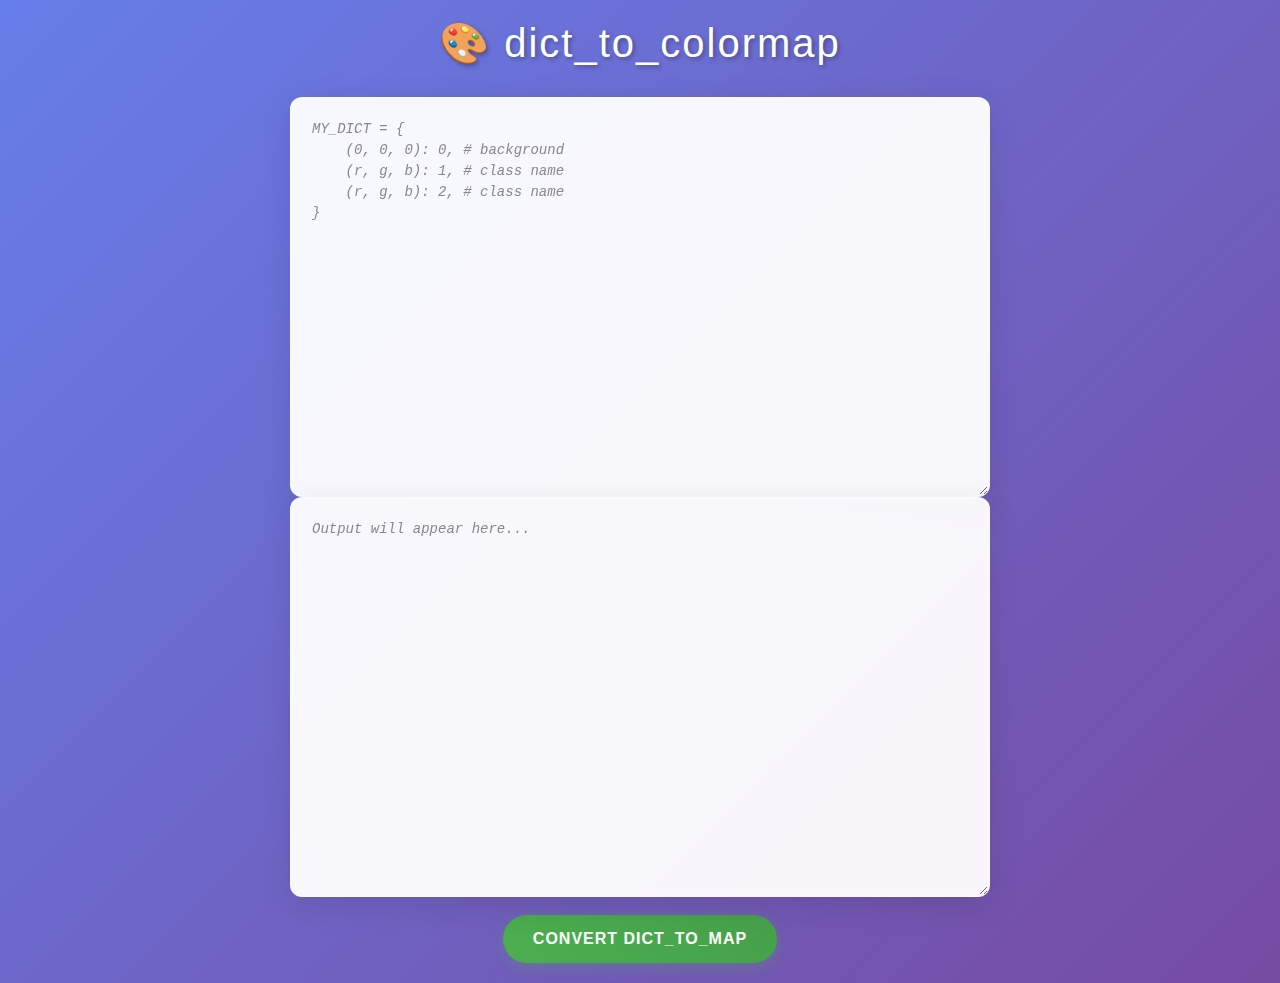
<file: dict_to_colormap/index.html>
<!DOCTYPE html>
  <html lang="en">
  <head>
    <meta charset="utf-8">
    <meta name="viewport" content="width=device-width, initial-scale=1.0">
   
    <title>dict to colormap</title>
    
    <link rel="stylesheet" href="style.css">  
    
    <script src="script.js"></script>
  </head>
  
  <body>
    <h1>🎨 dict_to_colormap</h1>
    <textarea id="dict" rows="20" cols="50" placeholder="MY_DICT = {
    (0, 0, 0): 0, # background
    (r, g, b): 1, # class name
    (r, g, b): 2, # class name
}"></textarea>
    <textarea id="colmap" rows="20" cols="50" placeholder="Output will appear here..."></textarea>
    <br>
    <br>
    <button onclick="convert()">Convert DICT_TO_MAP</button>
  </body>
  
</html>
</file>
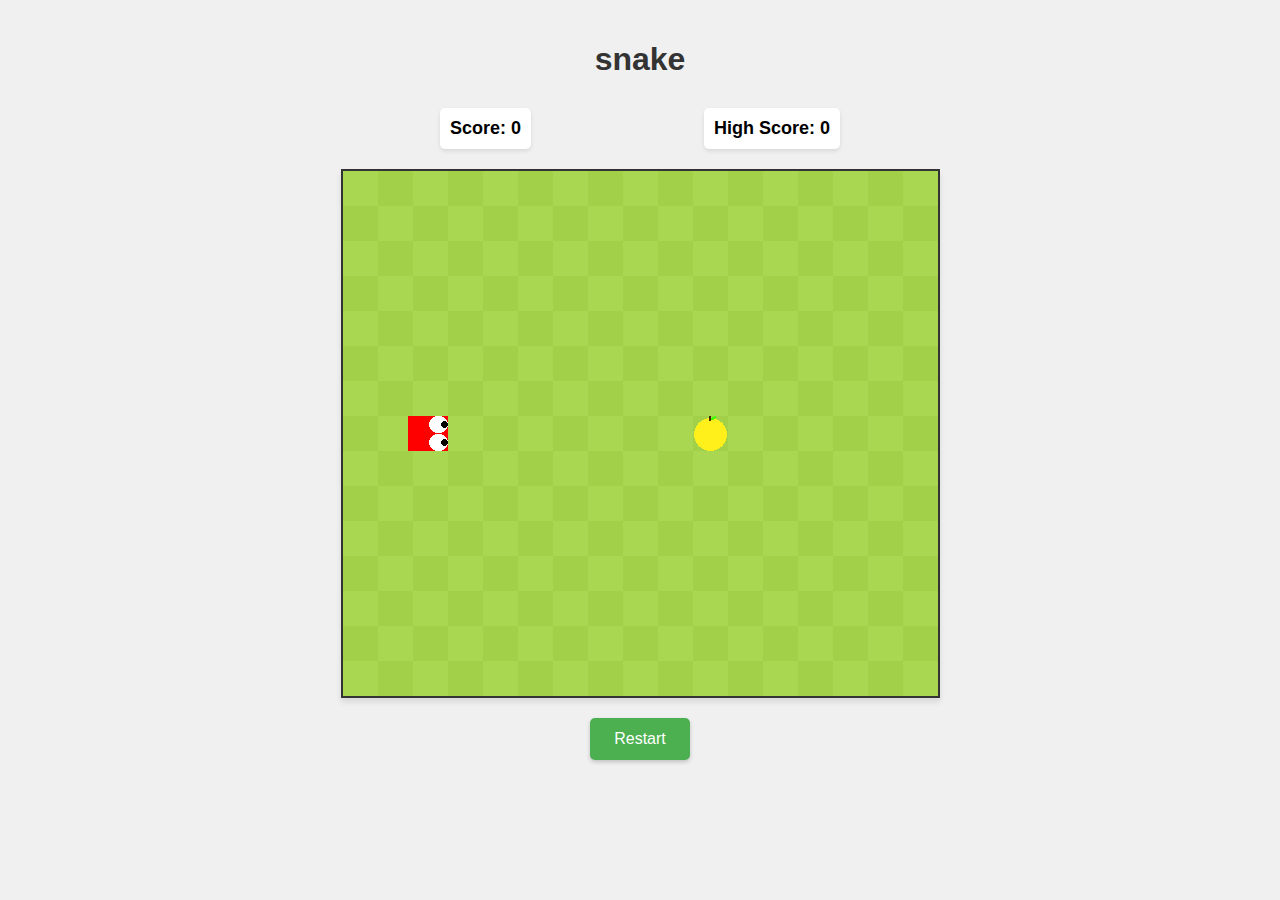
<file: snake/index.html>
<!DOCTYPE html>
  <html lang="en">
  <head>
    <meta charset="utf-8">
    <meta name="viewport" content="width=device-width, initial-scale=1.0">
   
    <title>snake</title>
    
    <link rel="stylesheet" href="style.css">  
    
    <script src="script.js"></script>
  </head>
  
  <body>
    <h1>snake</h1>
    <div class="score-container">
      <h2 id="msg"></h2>
      <h2 id="high"></h2>
    </div>
    <canvas id="game"></canvas>
    <button onclick="init()" id="playBtn">Restart</button>
  </body>
  
</html>
</file>
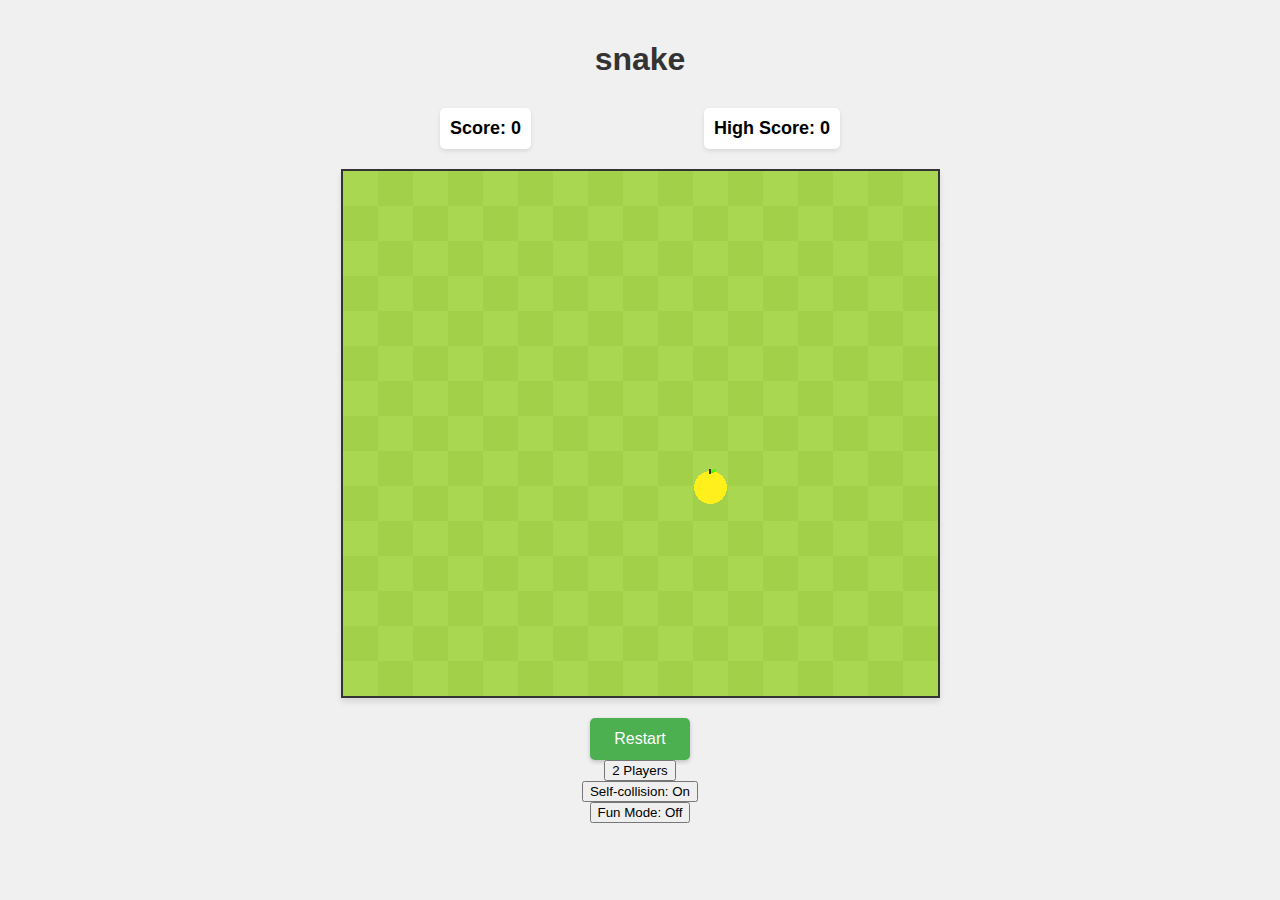
<file: snake2/index.html>
<!DOCTYPE html>
  <html lang="en">
  <head>
    <meta charset="utf-8">
    <meta name="viewport" content="width=device-width, initial-scale=1.0">
   
    <title>snake</title>
    
    <link rel="stylesheet" href="style.css">  
    
    <script type="module" src="snake.js"></script>
    <script type="module" src="script.js"></script>
  </head>
  
  <body>
    <h1>snake</h1>
    <div class="score-container">
      <h2 id="msg"></h2>
      <h2 id="high"></h2>
    </div>
    <canvas id="game"></canvas>
    <button onclick="init()" id="playBtn">Restart</button>

    <button>2 Players</button>
    <button>Self-collision: On</button>
    <button>Fun Mode: Off</button>
  </body>
  
</html>
</file>
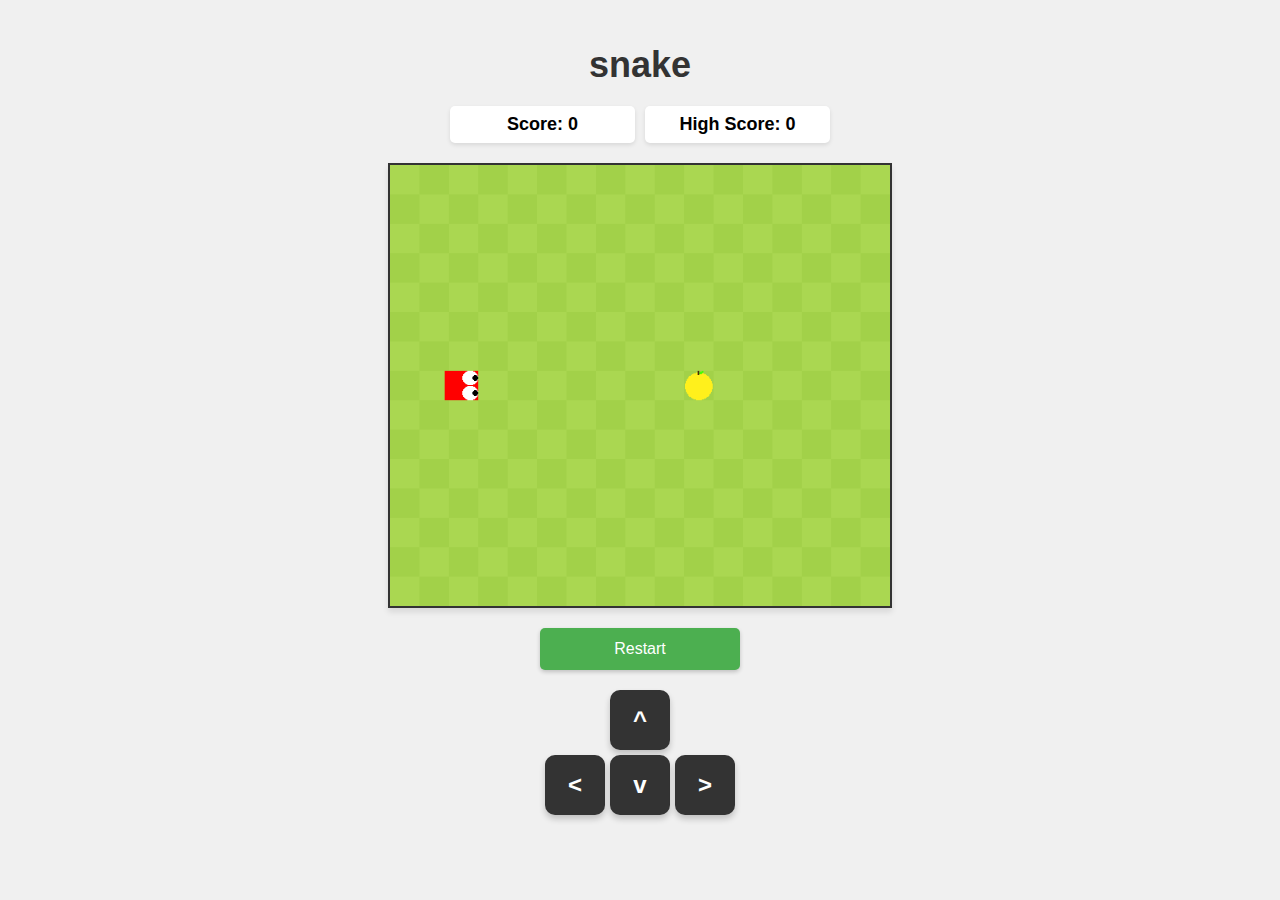
<file: snakemobile/index.html>
<!DOCTYPE html>
  <html lang="en">
  <head>
    <meta charset="utf-8">
    <meta name="viewport" content="width=device-width, initial-scale=1.0">
   
    <title>snake</title>
    
    <link rel="stylesheet" href="style.css">  
    
    <script src="script.js"></script>
  </head>
  
  <body>
    <h1>snake</h1>
    <div class="score-container">
      <h2 id="msg"></h2>
      <h2 id="high"></h2>
    </div>
    <canvas id="game"></canvas>
    <button onclick="init()" id="playBtn">Restart</button>

    <div class="control-buttons">
      <button onclick="btnMove('left')" id="leftBtn">&lt;</button>
      <button onclick="btnMove('up')" id="upBtn">^</button>
      <button onclick="btnMove('down')" id="downBtn">v</button>
      <button onclick="btnMove('right')" id="rightBtn">&gt;</button>
    </div>
    
  </body>
  
</html>
</file>
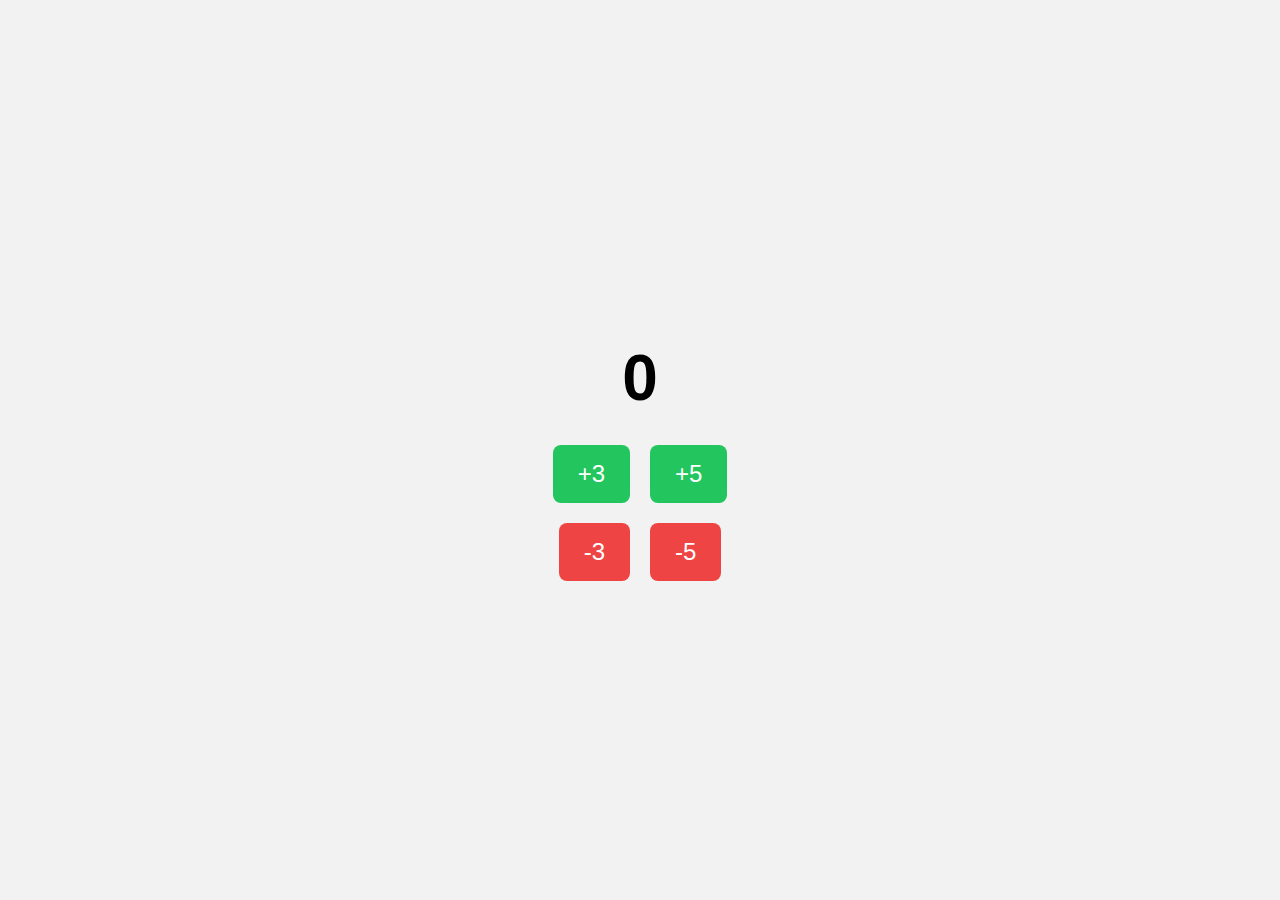
<file: TapTracker/index.html>
<!DOCTYPE html>
<html lang="en">
<head>
<meta charset="UTF-8" />
<meta name="viewport" content="width=device-width, initial-scale=1.0" />
<title>TapTracker</title>
<link rel="stylesheet" href="style.css" />
</head>
<body>
<div id="app">
<h1 id="counter">0</h1>


<div class="btn-row">
<button class="btn green" id="plus3">+3</button>
<button class="btn green" id="plus5">+5</button>
</div>


<div class="btn-row">
<button class="btn red" id="minus3">-3</button>
<button class="btn red" id="minus5">-5</button>
</div>
</div>


<script src="script.js"></script>
</body>
</html>
</file>
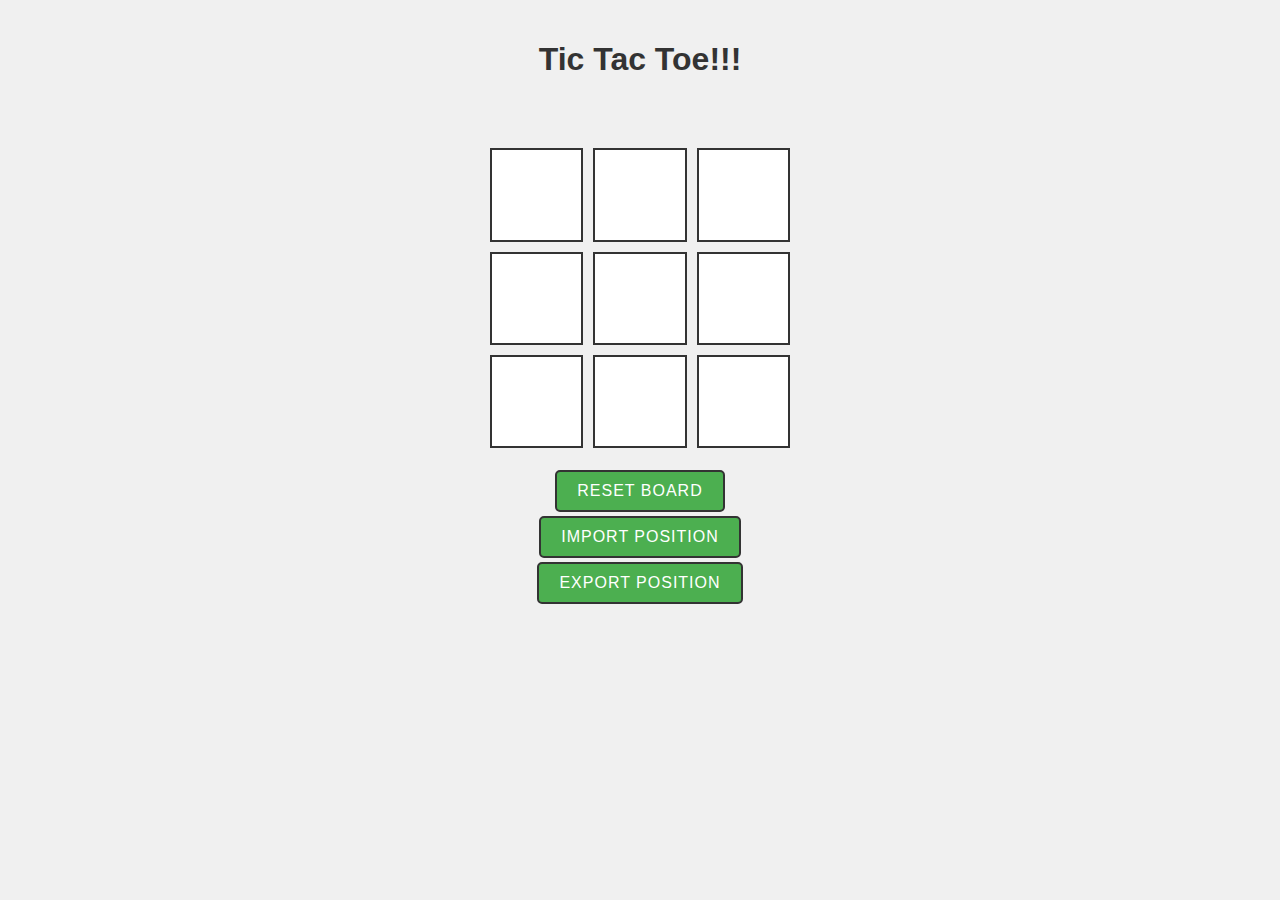
<file: tictactoe/index.html>
<!DOCTYPE html>
  <html lang="en">
  <head>
    <meta charset="utf-8">
    <meta name="viewport" content="width=device-width, initial-scale=1.0">
   
    <title>Tic Tac Toe!!!!!! \(real not clicbait)</title>
    
    <link rel="stylesheet" href="style.css">  
    
    <script src="script.js"></script>
  </head>
  
  <body>
    <h1>Tic Tac Toe!!!</h1>
    <h2 id="winMsg"></h2>
    <div class="container">
        <div id="game">
            <script>resetBoard()</script>
        </div>
        <button onclick="resetBoard()">Reset Board</button>
        <button onclick="importPos()">Import Position</button>
        <button onclick="prompt('Copy position', exportPos())">Export Position</button>
    </div>
  </body>
  
</html>
</file>
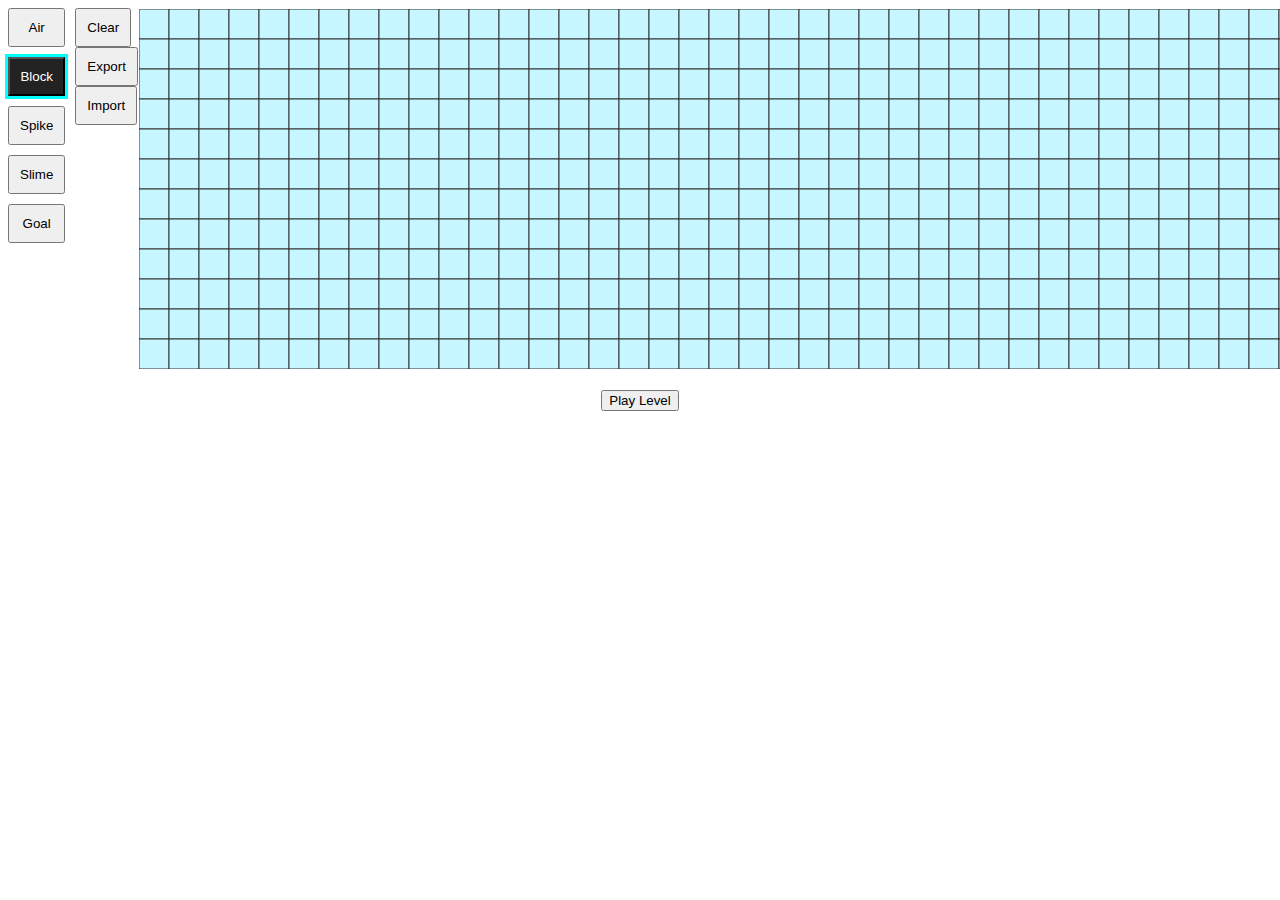
<file: blitz4u/editor/editor.html>
<!DOCTYPE html>
<html lang="en">
<head>
  <meta charset="UTF-8" />
  <meta name="viewport" content="width=device-width, initial-scale=1.0" />
  <title>Level Editor</title>

  <!-- CSS -->
  <link rel="stylesheet" href="editor.css" />
</head>

<body>
  <div id="editorWrapper">
    <div id="palette">
      <button data-type="0">Air</button>
      <button data-type="1">Block</button>
      <button data-type="2">Spike</button>
      <button data-type="3">Slime</button>
      <button data-type="4">Goal</button>
    </div>

    <div id="controls">
      <button id="clearBtn">Clear</button>
      <button id="exportBtn">Export</button>
      <button id="importBtn">Import</button>
    </div>

    <canvas id="editorCanvas"></canvas>
  </div>

  <div id="testBtnContainer">
    <button id="testLevelBtn">Play Level</button>
  </div>

  <!-- JS -->
  <script type="module" src="editor.js"></script>
</body>
</html>
</file>
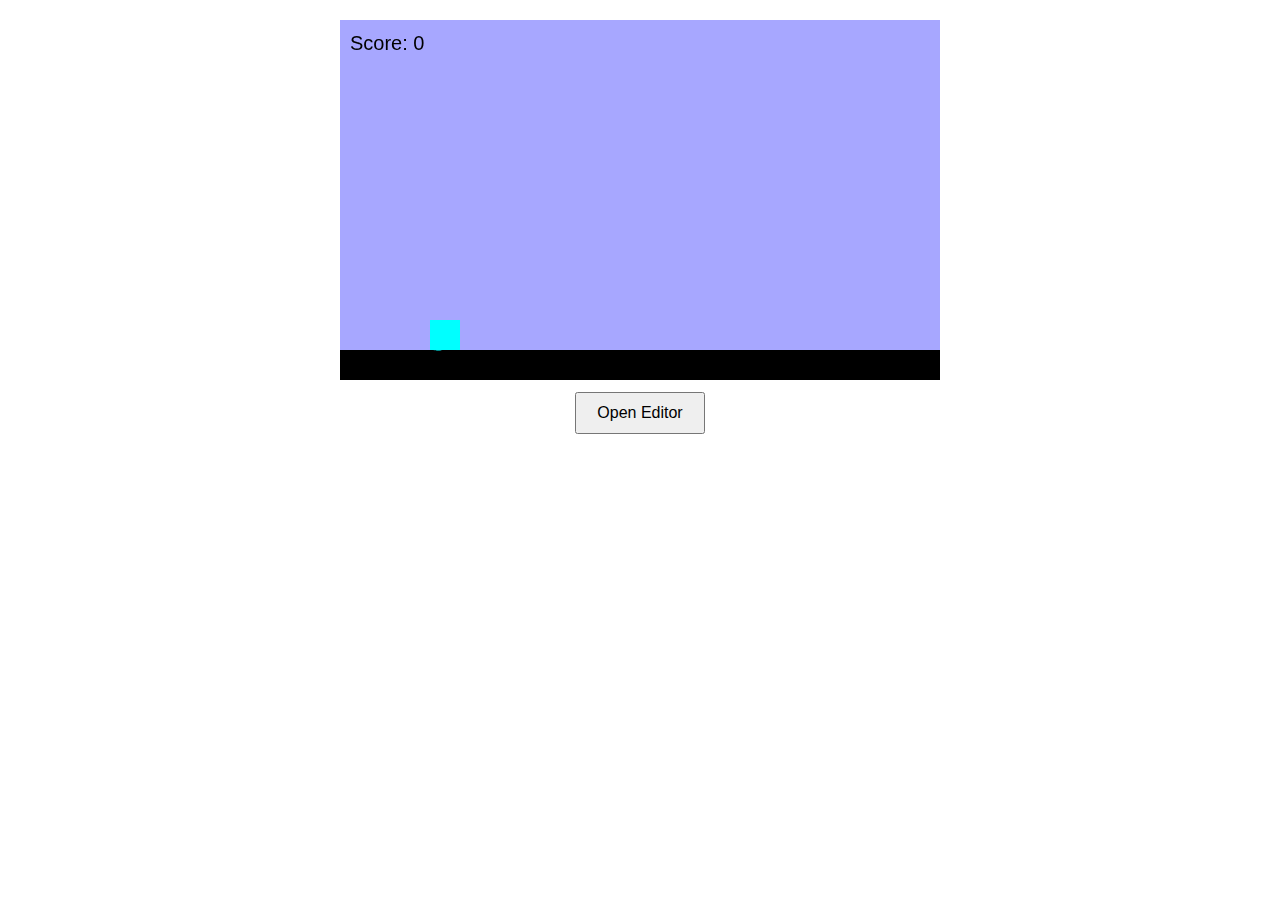
<file: blitz4u/editor/playtest.html>
<!DOCTYPE html>
<html lang="en">
<head>
    <meta charset="UTF-8">
    <meta name="viewport" content="width=device-width, initial-scale=1.0">
    <title>Game Canvas</title>
    <style>
        canvas { 
            /* border: 2px solid black;  */
            display: block; 
            margin: 0 auto; 
            background-color: rgb(167, 167, 255);
        }

        .game-container {
            display: flex;
            flex-direction: column;
            align-items: center; /* centers horizontally */
            gap: 12px; /* space between canvas and button */
            margin-top: 20px;
        }

        #openEditorBtn {
            padding: 10px 20px;
            font-size: 16px;
            cursor: pointer;
        }
    </style>
</head>
<body>

    <div class="game-container">
        <canvas id="gameCanvas"></canvas>
        <button id="openEditorBtn">Open Editor</button>
    </div>

    <script src="playtest.js" type="module"></script>
    
</body>
</html>
</file>
<file: snake/style.css>
body {
    font-family: Arial, sans-serif;
    display: flex;
    flex-direction: column;
    align-items: center;
    background-color: #f0f0f0;
    margin: 0;
    padding: 20px;
}

h1 {
    color: #333;
    text-align: center;
    margin-bottom: 30px;
}

.score-container {
    display: flex;
    justify-content: space-between;
    width: 100%;
    max-width: 400px;
    margin-bottom: 20px;
}

#msg, #high {
    margin: 0;
    padding: 10px;
    background-color: #fff;
    border-radius: 5px;
    box-shadow: 0 2px 4px rgba(0,0,0,0.1);
    font-size: 18px;
}

canvas {
    border: 2px solid #333;
    background-color: #fff;
    box-shadow: 0 4px 6px rgba(0,0,0,0.1);
    margin-bottom: 20px;
}

#playBtn {
    padding: 12px 24px;
    font-size: 16px;
    background-color: #4CAF50;
    color: white;
    border: none;
    border-radius: 5px;
    cursor: pointer;
    box-shadow: 0 2px 4px rgba(0,0,0,0.2);
    transition: background-color 0.3s, transform 0.1s;
}

#playBtn:hover {
    background-color: #45a049;
}

#playBtn:active {
    transform: scale(0.98);
    box-shadow: 0 1px 2px rgba(0,0,0,0.2);
}
</file>
<file: snake2/style.css>
body {
    font-family: Arial, sans-serif;
    display: flex;
    flex-direction: column;
    align-items: center;
    background-color: #f0f0f0;
    margin: 0;
    padding: 20px;
}

h1 {
    color: #333;
    text-align: center;
    margin-bottom: 30px;
}

.score-container {
    display: flex;
    justify-content: space-between;
    width: 100%;
    max-width: 400px;
    margin-bottom: 20px;
}

#msg, #high {
    margin: 0;
    padding: 10px;
    background-color: #fff;
    border-radius: 5px;
    box-shadow: 0 2px 4px rgba(0,0,0,0.1);
    font-size: 18px;
}

canvas {
    border: 2px solid #333;
    background-color: #fff;
    box-shadow: 0 4px 6px rgba(0,0,0,0.1);
    margin-bottom: 20px;
}

#playBtn {
    padding: 12px 24px;
    font-size: 16px;
    background-color: #4CAF50;
    color: white;
    border: none;
    border-radius: 5px;
    cursor: pointer;
    box-shadow: 0 2px 4px rgba(0,0,0,0.2);
    transition: background-color 0.3s, transform 0.1s;
}

#playBtn:hover {
    background-color: #45a049;
}

#playBtn:active {
    transform: scale(0.98);
    box-shadow: 0 1px 2px rgba(0,0,0,0.2);
}
</file>
<file: snakemobile/style.css>
body {
    font-family: Arial, sans-serif;
    display: flex;
    flex-direction: column;
    align-items: center;
    background-color: #f0f0f0;
    margin: 0;
    padding: 20px;
    min-height: 100vh;
    box-sizing: border-box;
}

h1 {
    color: #333;
    text-align: center;
    margin-bottom: 20px;
    font-size: clamp(24px, 5vw, 36px);
}

.score-container {
    display: flex;
    justify-content: space-between;
    width: 100%;
    max-width: 400px;
    margin-bottom: 20px;
    padding: 0 10px;
    box-sizing: border-box;
}

#msg, #high {
    margin: 0;
    padding: 8px 12px;
    background-color: #fff;
    border-radius: 5px;
    box-shadow: 0 2px 4px rgba(0,0,0,0.1);
    font-size: clamp(14px, 3vw, 18px);
    flex: 1;
    text-align: center;
    min-width: 0;
    overflow: hidden;
    text-overflow: ellipsis;
}

#msg {
    margin-right: 10px;
}

canvas {
    border: 2px solid #333;
    background-color: #fff;
    box-shadow: 0 4px 6px rgba(0,0,0,0.1);
    margin-bottom: 20px;
    max-width: 100%;
    width: min(500px, 95vw);
    aspect-ratio: 17 / 15;
    height: auto;
}
#playBtn {
    padding: 12px 24px;
    font-size: clamp(14px, 3vw, 16px);
    background-color: #4CAF50;
    color: white;
    border: none;
    border-radius: 5px;
    cursor: pointer;
    box-shadow: 0 2px 4px rgba(0,0,0,0.2);
    transition: background-color 0.3s, transform 0.1s;
    -webkit-tap-highlight-color: transparent;
    width: min(200px, 50vw);
}

#playBtn:hover {
    background-color: #45a049;
}

#playBtn:active {
    transform: scale(0.98);
    box-shadow: 0 1px 2px rgba(0,0,0,0.2);
}

/* Media query for very small screens */
@media (max-width: 350px) {
    .score-container {
        flex-direction: column;
        align-items: center;
    }
    
    #msg {
        margin-right: 0;
        margin-bottom: 10px;
        width: 100%;
    }
    
    #high {
        width: 100%;
    }
}

/* Container for directional buttons */
.control-buttons {
    display: grid;
    grid-template-areas:
        ". up ."
        "left down right";
    grid-template-columns: 60px 60px 60px;
    grid-template-rows: 60px 60px;
    gap: 5px;
    margin-top: 20px;
    user-select: none;
}

/* Individual button styles */
#leftBtn, #upBtn, #downBtn, #rightBtn {
    width: 60px;
    height: 60px;
    border-radius: 10px;
    font-size: 24px;
    font-weight: bold;
    border: none;
    background-color: #333;
    color: white;
    cursor: pointer;
    display: flex;
    justify-content: center;
    align-items: center;
    box-shadow: 0 4px 6px rgba(0,0,0,0.2);
    transition: all 0.1s;
    -webkit-tap-highlight-color: transparent;
}

/* Positioning each button */
#upBtn {
    grid-area: up;
}

#leftBtn {
    grid-area: left;
}

#downBtn {
    grid-area: down;
}

#rightBtn {
    grid-area: right;
}

/* Button hover/active states */
#leftBtn:hover, #upBtn:hover, #downBtn:hover, #rightBtn:hover {
    background-color: #555;
}

#leftBtn:active, #upBtn:active, #downBtn:active, #rightBtn:active {
    transform: scale(0.95);
    box-shadow: 0 2px 3px rgba(0,0,0,0.2);
}

/* Media query for smaller screens */
@media (max-width: 400px) {
    .control-buttons {
        grid-template-columns: 50px 50px 50px;
        grid-template-rows: 50px 50px;
    }
    
    #leftBtn, #upBtn, #downBtn, #rightBtn {
        width: 50px;
        height: 50px;
        font-size: 20px;
    }
}
</file>
<file: TapTracker/style.css>
body {
    font-family: Arial, sans-serif;
    background: #f2f2f2;
    display: flex;
    justify-content: center;
    align-items: center;
    height: 100vh;
    margin: 0;
}

#app {
    text-align: center;
}

#counter {
    font-size: 4rem;
    margin-bottom: 30px;
}

.btn-row {
    display: flex;
    justify-content: center;
    gap: 20px;
    margin-bottom: 20px;
}

.btn {
    font-size: 1.5rem;
    padding: 15px 25px;
    border: none;
    border-radius: 8px;
    cursor: pointer;
    color: white;
    transition: transform 0.1s ease;
}

.btn:active {
    transform: scale(0.95);
}

.green {
    background-color: #22c55e;
}

.red {
    background-color: #ef4444;
}

/* Mobile-first tweaks */
@media (max-width: 600px) {
        #counter {
        font-size: 3rem;
        margin-bottom: 20px;
    } */


    .btn-row {
        flex-direction: column;
        gap: 15px;
    }


    .btn {
        width: 80%;
        max-width: 250px;
    }
}
</file>
<file: tictactoe/style.css>
body {
    font-family: Arial, sans-serif;
    display: flex;
    flex-direction: column;
    align-items: center;
    background-color: #f0f0f0;
    margin: 0;
    padding: 20px;
}

h1 {
    color: #333;
    text-align: center;
    margin-bottom: 30px;
}

.container {
    width: 100%;
    display: flex;
    flex-direction: column;
    align-items: center;
}

#game {
    display: grid;
    grid-template-columns: repeat(3, 1fr);
    gap: 10px;
    width: 300px;
    max-width: 90vw;
    margin-bottom: 20px;
}

.box {
    width: 100%;
    aspect-ratio: 1 / 1;
    background-color: #fff;
    border: 2px solid #333;
    font-size: 48px;
    display: flex;
    justify-content: center;
    align-items: center;
    cursor: pointer;
    transition: background-color 0.3s ease;
}

.box:hover {
    background-color: #e0e0e0;
}

/* Specific selector for the reset button */
.container > button {
    padding: 10px 20px;
    background-color: #4CAF50;
    color: white;
    border: 2px solid #333;
    border-radius: 5px;
    cursor: pointer;
    font-size: 16px;
    transition: background-color 0.3s ease;
    text-transform: uppercase;
    letter-spacing: 1px;
    margin: 2px;
}

.container > button:hover {
    background-color: #45a049;
}

.container > button:active {
    background-color: #3e8e41;
    transform: scale(0.98);
}
</file>
<file: blitz4u/editor/editor.css>
#editorWrapper {
  display: flex;
}

#palette {
  display: flex;
  flex-direction: column;
  gap: 10px;
  margin-right: 10px;
}

#palette button {
  padding: 10px;
  cursor: pointer;
}

#palette button.selected {
  outline: 3px solid cyan;
  background-color: #222;
  color: white;
}

canvas {
  border: 1px solid white;
  background: #111;
}

#controls button {
  padding: 10px;
  cursor: pointer;
}

#testBtnContainer {
    display: flex;
    flex-direction: column;
    align-items: center; /* centers horizontally */
    gap: 12px; /* space between canvas and button */
    margin-top: 20px;
}
</file>
<file: dict_to_colormap/style.css>
/* Reset and base styles */
* {
  margin: 0;
  padding: 0;
  box-sizing: border-box;
}

body {
  font-family: 'Segoe UI', Tahoma, Geneva, Verdana, sans-serif;
  background: linear-gradient(135deg, #667eea 0%, #764ba2 100%);
  min-height: 100vh;
  padding: 20px;
  color: #333;
}

/* Main container */
h1 {
  text-align: center;
  color: white;
  font-size: 2.5rem;
  margin-bottom: 30px;
  text-shadow: 2px 2px 4px rgba(0, 0, 0, 0.3);
  font-weight: 300;
  letter-spacing: 2px;
}

/* Content wrapper */
body {
  text-align: center;
  padding: 20px;
}

/* Textarea container - side by side layout */
#dict, #colmap {
  display: inline-block;
  vertical-align: top;
  margin: 0 10px;
}

/* Textarea styles */
textarea {
  background: rgba(255, 255, 255, 0.95);
  border: 2px solid rgba(255, 255, 255, 0.3);
  border-radius: 12px;
  padding: 20px;
  font-family: 'Courier New', monospace;
  font-size: 14px;
  line-height: 1.5;
  resize: vertical;
  transition: all 0.3s ease;
  backdrop-filter: blur(10px);
  box-shadow: 0 8px 32px rgba(0, 0, 0, 0.1);
  width: 700px;
  height: 400px;
}

textarea:focus {
  outline: none;
  border-color: #4CAF50;
  box-shadow: 0 0 20px rgba(76, 175, 80, 0.3);
  transform: translateY(-2px);
}

textarea::placeholder {
  color: #888;
  font-style: italic;
}

/* Button styles */
button {
  background: linear-gradient(45deg, #4CAF50, #45a049);
  color: white;
  border: none;
  padding: 15px 30px;
  font-size: 16px;
  font-weight: 600;
  border-radius: 25px;
  cursor: pointer;
  transition: all 0.3s ease;
  text-transform: uppercase;
  letter-spacing: 1px;
  box-shadow: 0 4px 15px rgba(76, 175, 80, 0.3);
  margin-top: 10px;
}

button:hover {
  background: linear-gradient(45deg, #45a049, #4CAF50);
  transform: translateY(-2px);
  box-shadow: 0 6px 20px rgba(76, 175, 80, 0.4);
}

button:active {
  transform: translateY(0);
  box-shadow: 0 2px 10px rgba(76, 175, 80, 0.3);
}

/* Responsive design */
@media (max-width: 768px) {
  body {
    padding: 10px;
  }
  
  h1 {
    font-size: 2rem;
    margin-bottom: 20px;
  }
  
  textarea {
    display: block;
    margin: 10px auto;
    width: 90%;
    max-width: 400px;
  }
  
  button {
    width: 90%;
    max-width: 300px;
  }
}

/* Center the button */
button {
  display: block;
  margin: 0 auto;
}

/* Loading animation for button */
button.loading {
  background: linear-gradient(45deg, #ccc, #999);
  cursor: not-allowed;
  position: relative;
  overflow: hidden;
}

button.loading::after {
  content: "";
  position: absolute;
  top: 0;
  left: -100%;
  width: 100%;
  height: 100%;
  background: linear-gradient(90deg, transparent, rgba(255,255,255,0.3), transparent);
  animation: loading 1.5s infinite;
}

@keyframes loading {
  0% { left: -100%; }
  100% { left: 100%; }
}
</file>
